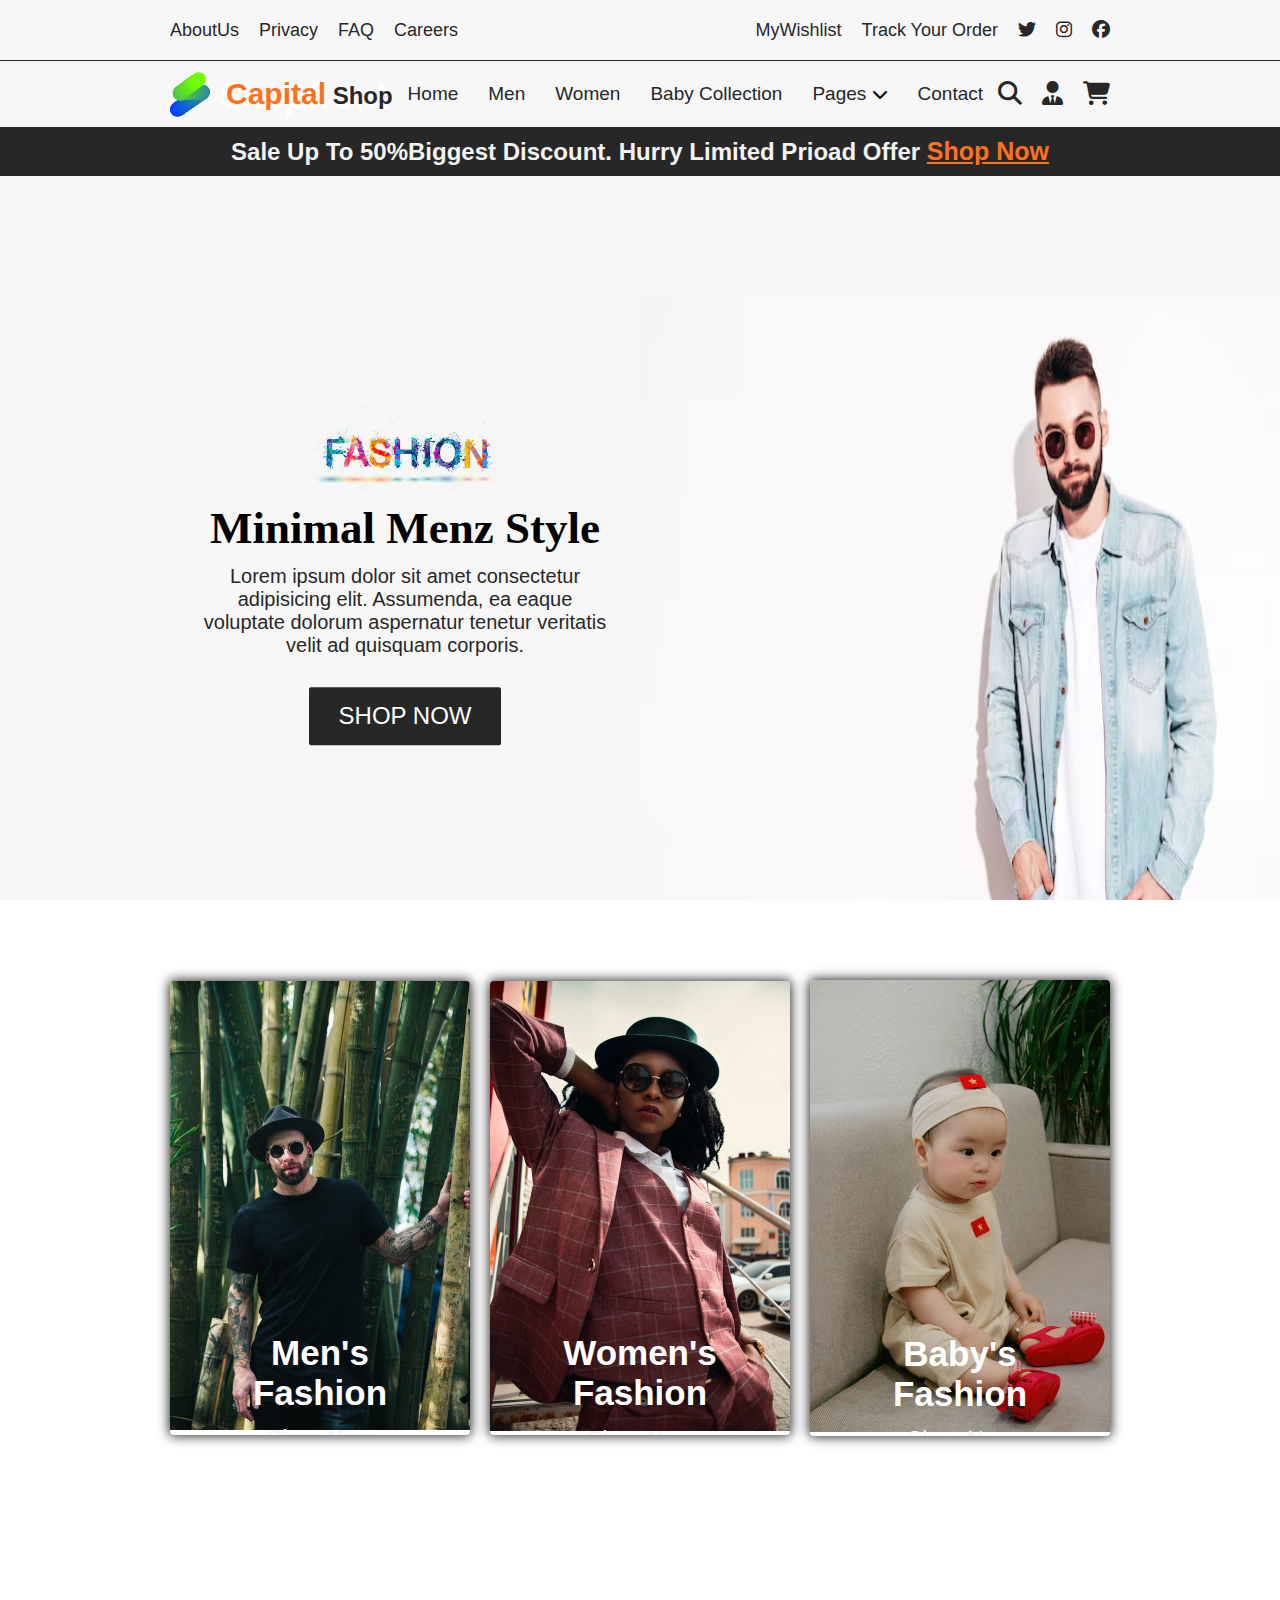
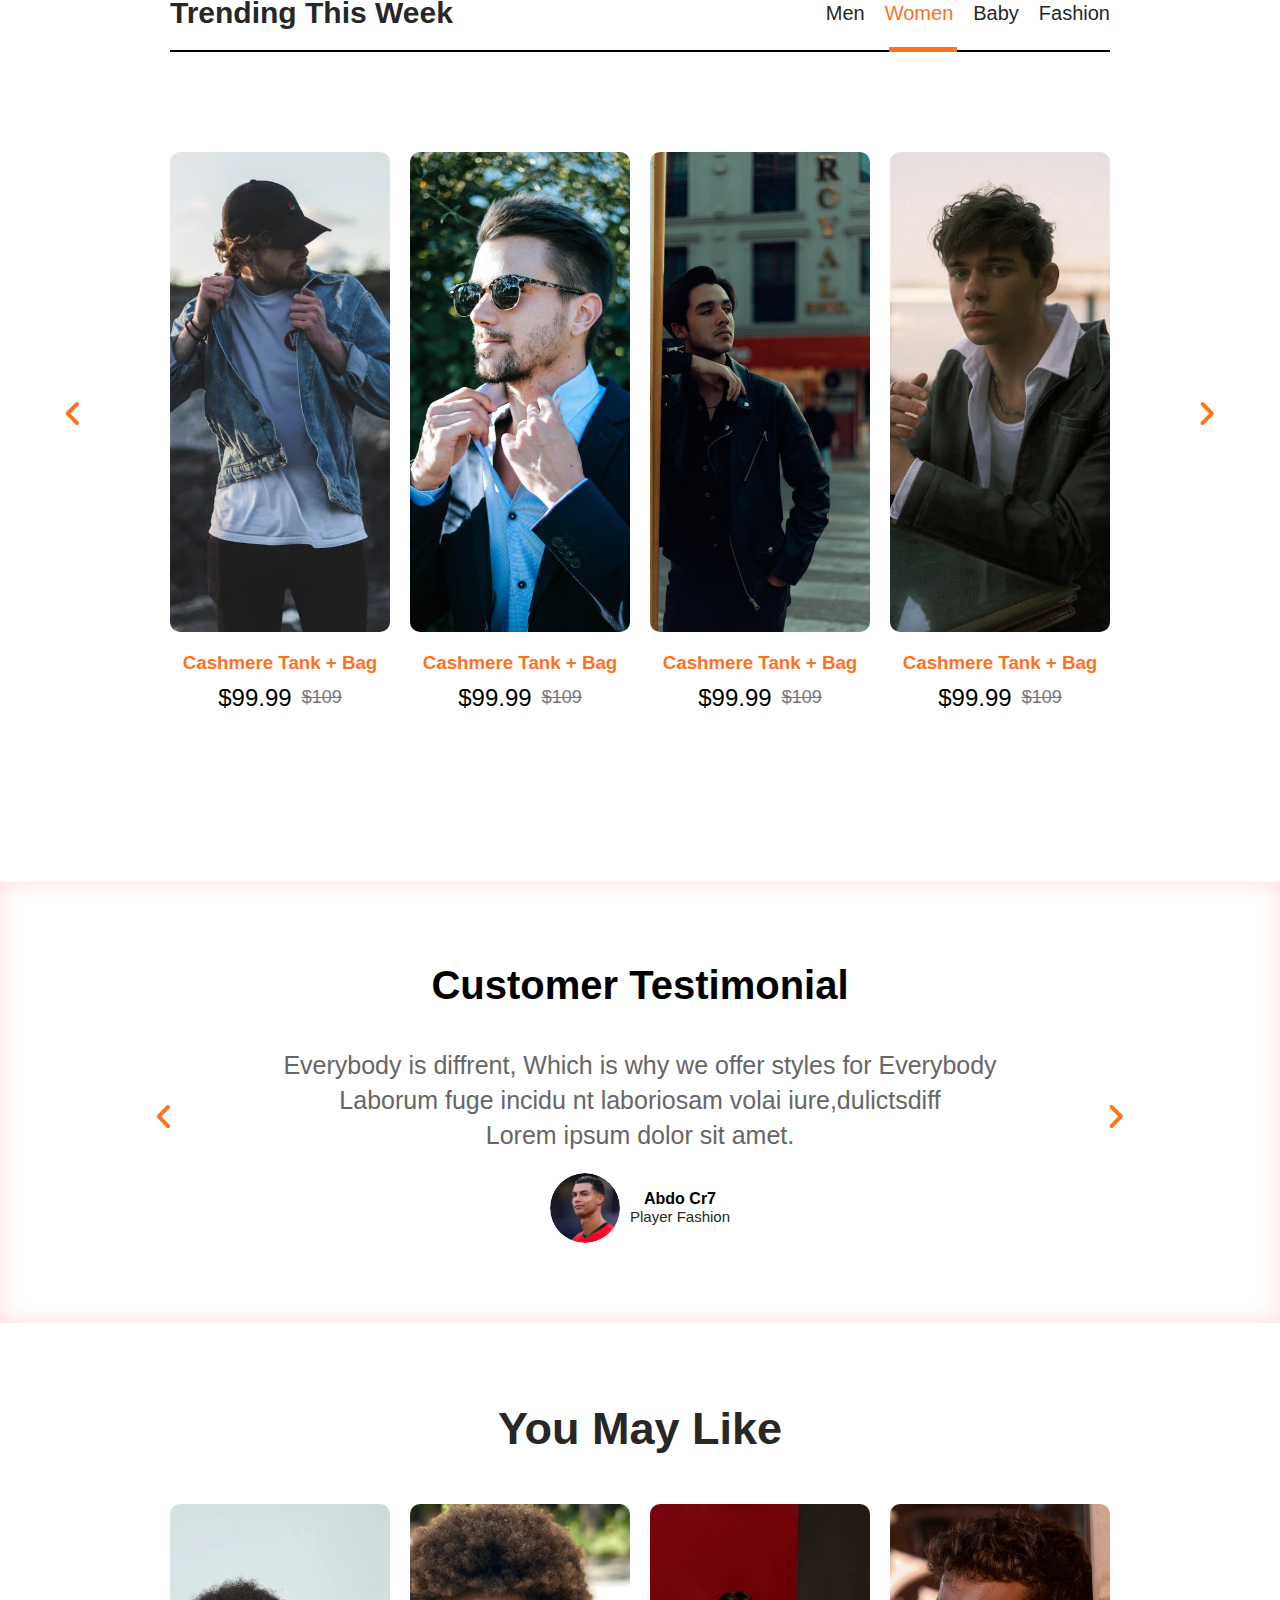
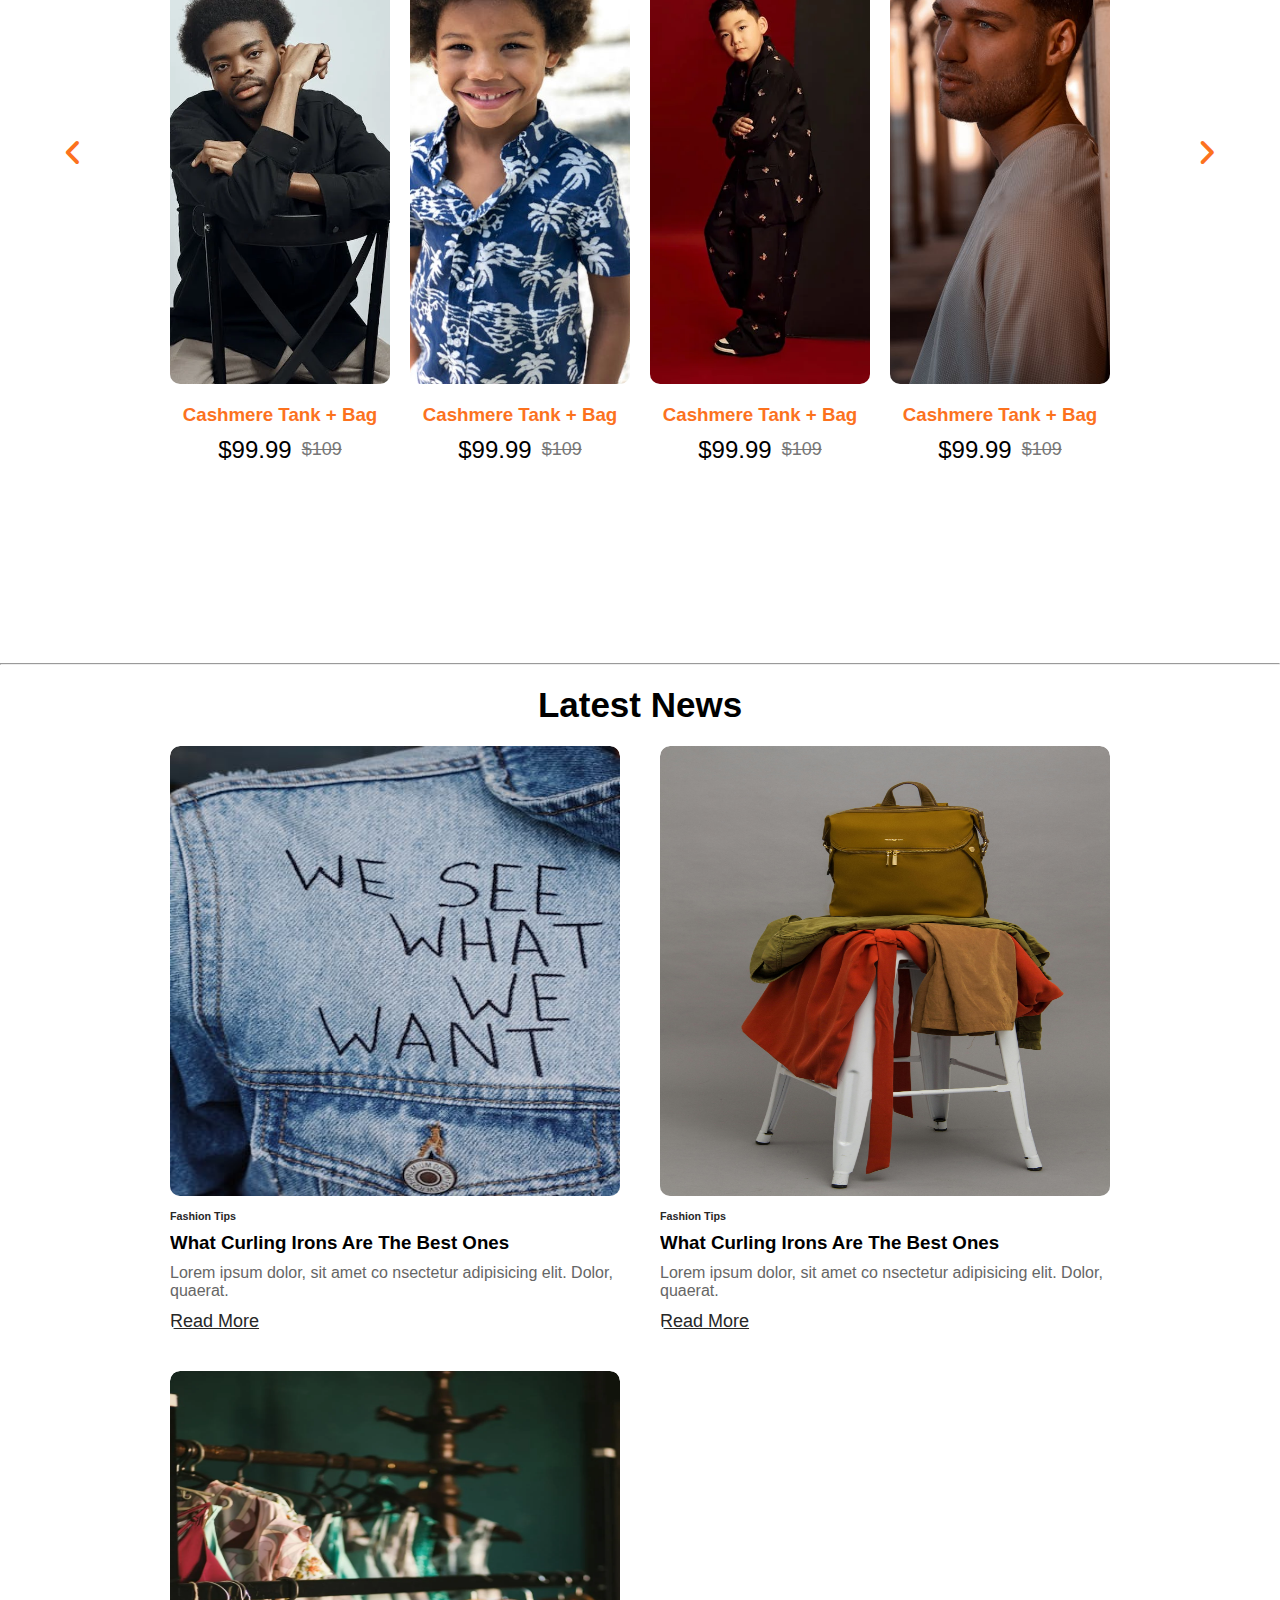
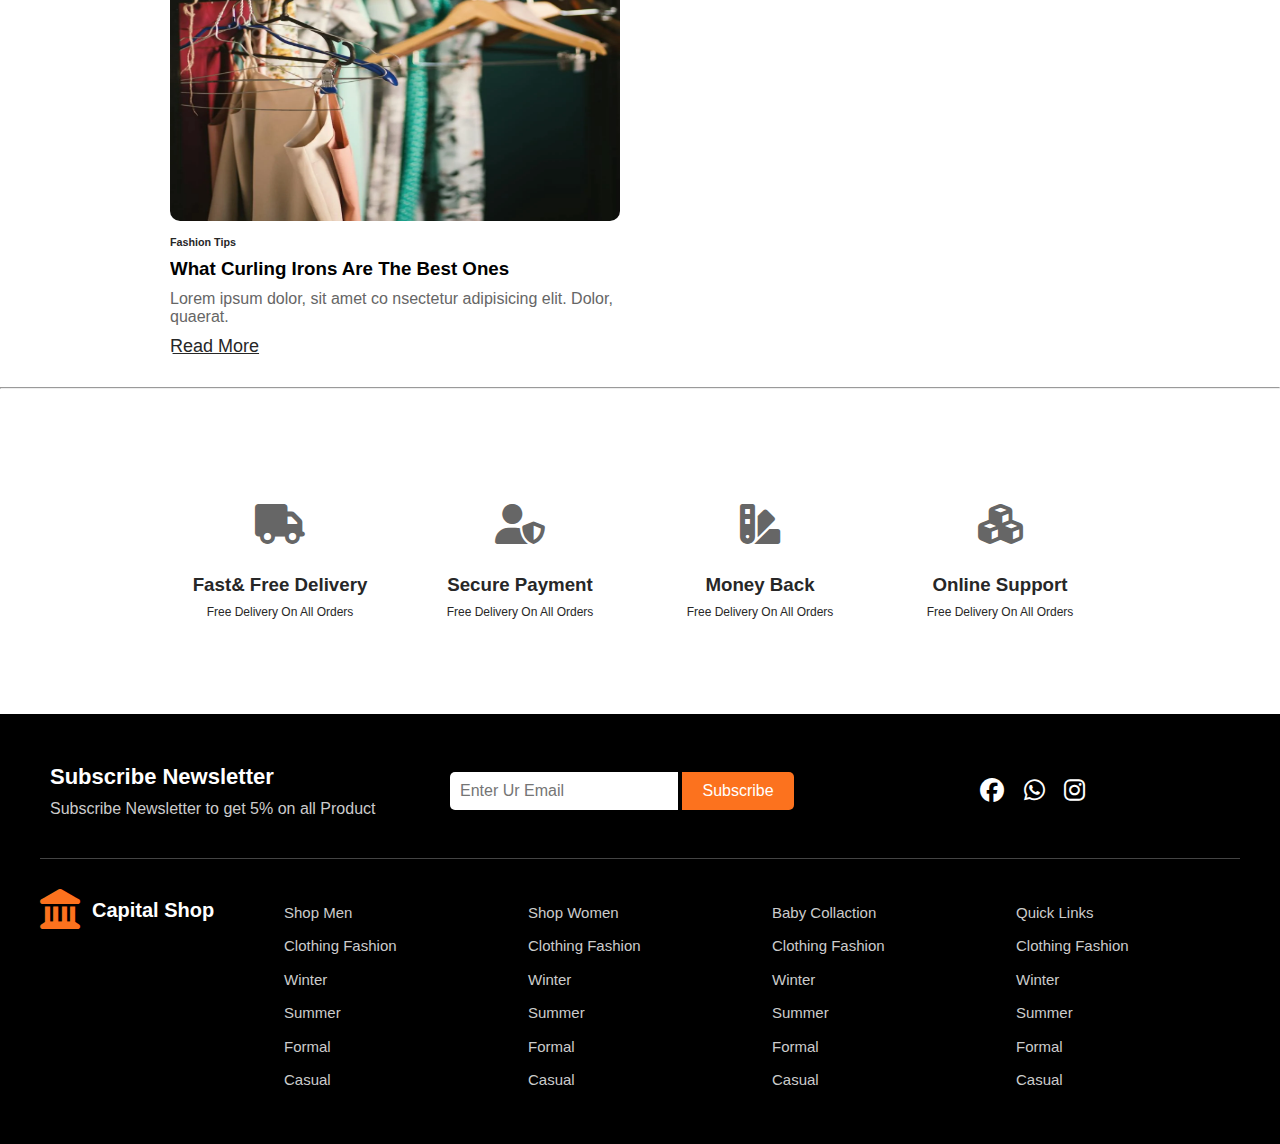
<file: index.html>
<!DOCTYPE html>
<html lang="en">
<head>
    <meta charset="UTF-8">

    <meta name="viewport" content="width=device-width, initial-scale=1.0">

    <title> </title>
    <!-- <script src="javascript/main.js"></script> -->
          <!-- external style-->
    <!-- <link rel="stylesheet" href="css/porject.css"> -->
    <link rel="stylesheet" href="css/saf.css">
    <link rel="stylesheet" href="css/normalize.css">
    <link href="https://fonts.googleapis.com/css2?family=Cairo&display=swap" rel="stylesheet">
         <!-- font awesome Library -->
    <link rel="stylesheet" href="css/all.min.css">
   <!-- Googel fonts--> 
</head>
<body>
 
   <!-- start header  -->
   <div class="header">
    
    <div class="container">
       <div class="one">
        <ul class="links">
            <li><a href="">AboutUs</a></li>
            <li><a href="">Privacy</a></li>
            <li><a href="">FAQ</a></li>
            <li><a href="">Careers</a></li>
        </ul>
        
        <ul class="links">
            <li><a href="">MyWishlist</a></li>
            <li><a href="">Track Your Order</a></li>
            <li><a href=""><i class="fa-brands fa-twitter"></i></a></li>
            <li><a href=""><i class="fa-brands fa-instagram"></i></a></li>
            <li><a href=""><i class="fa-brands fa-facebook"></i></a> </i></li>
        </ul>
       </div>

       <div class="two">
        <div class="logo">
            <img src="./imgs/shop.svg" alt=""> 
            <h1><span>Capital</span> Shop</h1>
        </div>
            <ul class="links">
                <li><a href="">Home</a></li>
                <li><a href="">Men</a></li>
                <li><a href="">Women</a></li>
                <li><a href="">Baby Collection</a></li>
                <li class="last"><a href="">Pages </a> <i class="fa-solid fa-chevron-down"></i>  
                   
                    <ul class="mega">
                        <div class="left">
                            <ul>
                                <li>Pages</li>
                                <li>Login</li>
                                <li>Cart</li>
                                <li> Product</li>
                            </ul>
                        </div>
                        <div class="right">
                            <ul>
                                <li>Blog</li>
                                <li>Elemnts</li>
                                <li>Cart</li>
                                <li> Blog Details</li>
                            </ul>
                        </div>
                    </ul>
                
                
                </li>
                <li><a href="">Contact</a></li>
            </ul>

            <ul class="social">
                <li><i class="fa-solid fa-magnifying-glass"></i></li>
                <li><i class="fa-solid fa-user-tie"></i></li>
                <li><i class="fa-solid fa-cart-shopping"></i></li>
            </ul>
       
       </div>


     

    </div>
    
    <div class="three">
        <h2>Sale Up To <span>50%</span>Biggest Discount. Hurry Limited Prioad Offer <a href="">Shop Now</a></h2>
      </div>
      <img class="fashion" src="./imgs/fashion-man.avif" alt="">

      <div class="landing">
        
        <div class="container">
       
            <div class="left">
                <img src="./imgs/sale.jpeg" alt="">
                <h4>Minimal Menz Style</h4>
                <p>Lorem ipsum dolor sit amet consectetur adipisicing elit. Assumenda,
                     ea eaque voluptate dolorum aspernatur tenetur veritatis velit ad quisquam corporis.</p>
                     <a href="">SHOP NOW</a>
            </div>
            <div class="right">
             <!-- <div class="img">
                <img src="./imgs/cafatiria.jpeg" alt="">
             </div> -->


            </div>








        </div>
      </div>









   </div>
  
   <!-- end header  -->


   <!-- start men  -->
    <div class="men">
    <div class="container">
    
        <div class="item">
            <img src="./imgs/man-f.jpeg" alt="">
            <div class="type">
                <h3>Men's Fashion</h3>
            <a href="">Shop Now</a>
            </div>
        </div>

        <div class="item">
            <img src="./imgs/womn-f.jpeg" alt="">
            <div class="type">
                <h3>Women's Fashion</h3>
            <a href="">Shop Now</a>
            </div>
        </div>

        <div class="item">
            <img src="./imgs/baby-f.jpeg" alt="">
            <div class="type">
                <h3>Baby's Fashion</h3>
            <a href="">Shop Now</a>
            </div>
        </div>
     




    </div>










    </div>
    <!-- end men  -->

    <!-- start blog  -->

    <div class="blog">
        <i class="fa-solid fa-angle-left"></i>
        <i class="fa-solid fa-angle-right"></i>


    <div class="container">
     <div class="head">
        <h3>Trending This Week</h3>
        <ul>
            <li>Men</li>
            <li>Women</li>
            <li>Baby</li>
            <li>Fashion</li>
        </ul>
     </div>

     
     <hr>
     <div class="elements">

        <div class="item">
            <div class="rote">
                <div class="front">
                    <img src="./imgs/man-1.webp" alt="">
                    </div>
        
             <div class="back">
                    <img src="./imgs/man-4.webp" alt="">
             </div>
            </div>

            <div class="social">
                <i class="fa-brands fa-facebook"></i>
            <i class="fa-brands fa-whatsapp"></i>
            <i class="fa-brands fa-instagram"></i>
               </div>

              <div class="text">
                <h3>Cashmere Tank + Bag</h3>
                <div class="price">
                    <span>$99.99 </span>
                    <span><del>$109</del></span>
                </div>
              </div>


    </div>
        <div class="item">
            <div class="rote">
                <div class="front">
                    <img src="./imgs/man-2.jpeg" alt="">
                    </div>
        
             <div class="back">
                    <img src="./imgs/man-4.webp" alt="">
             </div>
            </div>

            <div class="social">
                <i class="fa-brands fa-facebook"></i>
            <i class="fa-brands fa-whatsapp"></i>
            <i class="fa-brands fa-instagram"></i>
               </div>

              <div class="text">
                <h3>Cashmere Tank + Bag</h3>
                <div class="price">
                    <span>$99.99 </span>
                    <span><del>$109</del></span>
                </div>
              </div>


    </div>
        <div class="item">
            <div class="rote">
                <div class="front">
                    <img src="./imgs/man-5.jpeg" alt="">
                    </div>
        
             <div class="back">
                    <img src="./imgs/man-4.webp" alt="">
             </div>
            </div>

            <div class="social">
                <i class="fa-brands fa-facebook"></i>
            <i class="fa-brands fa-whatsapp"></i>
            <i class="fa-brands fa-instagram"></i>
               </div>

              <div class="text">
                <h3>Cashmere Tank + Bag</h3>
                <div class="price">
                    <span>$99.99 </span>
                    <span><del>$109</del></span>
                </div>
              </div>


    </div>
        <div class="item">
            <div class="rote">
                <div class="front">
                    <img src="./imgs/man-3.webp" alt="">
                    </div>
        
             <div class="back">
                    <img src="./imgs/man-1.webp" alt="">
             </div>
            </div>

            <div class="social">
                <i class="fa-brands fa-facebook"></i>
            <i class="fa-brands fa-whatsapp"></i>
            <i class="fa-brands fa-instagram"></i>
               </div>

              <div class="text">
                <h3>Cashmere Tank + Bag</h3>
                <div class="price">
                    <span>$99.99 </span>
                    <span><del>$109</del></span>
                </div>
              </div>


    </div>


  



 

 


    </div>
  
    
    </div>
    </div>

   
  <!-- start opnion  -->

  <div class="opnion">
  <div class="container">
    <i class="fa-solid fa-angle-left"></i>
    <i class="fa-solid fa-angle-right"></i>

  <h3>Customer Testimonial</h3>
  <p>Everybody is diffrent, Which is why we offer styles for Everybody 
    <br>Laborum fuge incidu nt laboriosam volai iure,dulictsdiff 
    <br> Lorem ipsum dolor sit amet.</p>

    <div class="shape">
    <div class="im">
    <img src="./imgs/cr.webp" alt="">
    </div>
    <div class="info">
        <h4>Abdo Cr7</h4>
        <p>Player Fashion</p>
    </div>
    </div>













  </div>



  </div>
   <!-- end opnion  -->


   <!-- start cart  -->

   <div class="cart">
    <i class="fa-solid fa-angle-left"></i>
    <i class="fa-solid fa-angle-right"></i>


<div class="container">
 <div class="head">
    <h3>You May Like</h3>
   
 </div>

 
 <div class="items">

 <div class="item"> 
        <div class="rote">
            <div class="front">
                <img src="./imgs/f-b.webp" alt="">
                </div>
    
         <div class="back">
                <img src="./imgs/f-bb.jpeg" alt="">
         </div>
        </div>

        <div class="social">
            <i class="fa-brands fa-facebook"></i>
        <i class="fa-brands fa-whatsapp"></i>
        <i class="fa-brands fa-instagram"></i>
           </div>

          <div class="text">
            <h3>Cashmere Tank + Bag</h3>
            <div class="price">
                <span>$99.99 </span>
                <span><del>$109</del></span>
            </div>
          </div>
</div>


    <div class="item">
        <div class="rote">
            <div class="front">
                <img src="./imgs/f-bbb.jpeg" alt="">
                </div>
    
         <div class="back">
                <img src="./imgs/f-bbbb.webp" alt="">
         </div>
        </div>

        <div class="social">
            <i class="fa-brands fa-facebook"></i>
        <i class="fa-brands fa-whatsapp"></i>
        <i class="fa-brands fa-instagram"></i>
           </div>

          <div class="text">
            <h3>Cashmere Tank + Bag</h3>
            <div class="price">
                <span>$99.99 </span>
                <span><del>$109</del></span>
            </div>
          </div>


</div>
    <div class="item">
        <div class="rote">
            <div class="front">
                <img src="./imgs/f-boy.webp" alt="">
                </div>
    
         <div class="back">
                <img src="./imgs/man-4.webp" alt="">
         </div>
        </div>

        <div class="social">
            <i class="fa-brands fa-facebook"></i>
        <i class="fa-brands fa-whatsapp"></i>
        <i class="fa-brands fa-instagram"></i>
           </div>

          <div class="text">
            <h3>Cashmere Tank + Bag</h3>
            <div class="price">
                <span>$99.99 </span>
                <span><del>$109</del></span>
            </div>
          </div>


</div>
    <div class="item">
        <div class="rote">
            <div class="front">
                <img src="./imgs/f-bb.jpeg" alt="">
                </div>
    
         <div class="back">
                <img src="./imgs/man-3.webp" alt="">
         </div>
        </div>

        <div class="social">
            <i class="fa-brands fa-facebook"></i>
        <i class="fa-brands fa-whatsapp"></i>
        <i class="fa-brands fa-instagram"></i>
           </div>

          <div class="text">
            <h3>Cashmere Tank + Bag</h3>
            <div class="price">
                <span>$99.99 </span>
                <span><del>$109</del></span>
            </div>
          </div>

</div>










</div>


</div>
</div>

 <!-- end cart  --> 

   <!-- start fashion  -->

    <div class="fashion">
        <hr>
        <h2>Latest News</h2>
     
        <div class="container">

         <div class="onee">
             <img src="./imgs/cloth-1.jpeg" alt="">
             <h6>Fashion Tips</h6>
             <h3>What Curling Irons Are The Best Ones</h3>
             <p>Lorem ipsum dolor, sit amet co
                nsectetur adipisicing elit. Dolor, quaerat.</p>
                <a href="">Read More</a>
         </div>

         <div class="twoo">
             <img src="./imgs/cloth-2.jpeg" alt="">
             <h6>Fashion Tips</h6>
             <h3>What Curling Irons Are The Best Ones</h3>
             <p>Lorem ipsum dolor, sit amet co
                nsectetur adipisicing elit. Dolor, quaerat.</p>
                <a href="">Read More</a>
         </div>
         <div class="threee">
             <img src="./imgs/cloth-3.webp" alt="">
             <h6>Fashion Tips</h6>
             <h3>What Curling Irons Are The Best Ones</h3>
             <p>Lorem ipsum dolor, sit amet co
                nsectetur adipisicing elit. Dolor, quaerat.</p>
                <a href="">Read More</a>
         </div>




        </div>





    <hr>
    </div>

    <!-- end fashion  -->

    <!-- start product  -->

    <div class="product">
        <div class="container">
            <div class="oneee">
                <div class="iconial">
                    <i class="fa-solid fa-truck abo"></i>
                    <i class="fa-solid fa-truck"></i>

                </div>
                <h3>Fast& Free Delivery</h3>
                <p>Free Delivery On All Orders</p>
            </div>
            <div class="twooo">
                <div class="iconial">

                    <i class="fas fa-user-shield fa-4x"></i>
                    <i class="fas fa-user-shield fa-4x"></i>
                </div>

                <h3>Secure Payment</h3>
                <p>Free Delivery On All Orders</p>
            </div>
            <div class="threeee">
                <div class="iconial">
                 <i class="fa-solid fa-swatchbook"></i>
                 <i class="fa-solid fa-swatchbook"></i>

                </div>
                <h3>Money Back</h3>
                <p>Free Delivery On All Orders</p>
            </div>
            <div class="fourr">
                <div class="iconial">
                    
                    <i class="fa-solid fa-cubes"></i>
                    <i class="fa-solid fa-cubes"></i>

                </div>
                <h3>Online Support</h3>
                <p>Free Delivery On All Orders</p>
            </div>
        </div>
    </div>

    <!-- end product  -->

    <!-- start footer  -->

    <div class="footer">
    
        <div class="conatiner">

       <div class="first">
        <div class="item item-1">
            <h2>Subscribe Newsletter</h2>
            <p>Subscribe Newsletter to get 5% on all Product</p>
        </div>
        <div class="item item-2">
            <input type="email" placeholder="Enter Ur Email ">
            <input type="submit" value="Subscribe">
        </div>
        <div class="item item-3">
            <i class="fa-brands fa-facebook"></i>
            <i class="fa-brands fa-whatsapp"></i>
            <i class="fa-brands fa-instagram"></i>
        </div>
       </div>

       <div class="second">
      <div class="item item-1">
            <i class="fa-solid fa-landmark"></i>
            <h2>Capital Shop</h2>
      </div>
      <div class="item item-2">
            <ul>
                <li><a href="">Shop Men</a></li>
                <li><a href="">Clothing Fashion</a></li>
                <li><a href="">Winter</a></li>
                <li><a href="">Summer</a></li>
                <li><a href="">Formal</a></li>
                <li><a href="">Casual</a></li>
            </ul>
      </div>
      <div class="item item-3">
            <ul>
                <li><a href="">Shop Women</a></li>
                <li><a href="">Clothing Fashion</a></li>
                <li><a href="">Winter</a></li>
                <li><a href="">Summer</a></li>
                <li><a href="">Formal</a></li>
                <li><a href="">Casual</a></li>
            </ul>
      </div>
      <div class="item item-4">
            <ul>
                <li><a href="">Baby Collaction</a></li>
                <li><a href="">Clothing Fashion</a></li>
                <li><a href="">Winter</a></li>
                <li><a href="">Summer</a></li>
                <li><a href="">Formal</a></li>
                <li><a href="">Casual</a></li>
            </ul>
      </div>
      <div class="item item-5">
            <ul>
                <li><a href="">Quick Links</a></li>
                <li><a href="">Clothing Fashion</a></li>
                <li><a href="">Winter</a></li>
                <li><a href="">Summer</a></li>
                <li><a href="">Formal</a></li>
                <li><a href="">Casual</a></li>
            </ul>
      </div>
     
     



       </div>












        </div>








    </div>










  <!-- <script src="javascript/main.js"></script> -->
             

</body>
</html>
</file>
<file: css/saf.css>
* {
  -webkit-box-sizing: border-box;
  -moz-box-sizing: border-box;
  box-sizing: border-box;
  margin: 0;
  padding: 0;
  font-family:'Gill Sans', 'Gill Sans MT', Calibri, 'Trebuchet MS', sans-serif;

}
html {
  scroll-behavior: smooth;
}
:root {
  --bac-color: #fff;
  --main-color:#fc721e;
  --secondary-color:#272727;
  --main-transtion:.5s;
--light-blue:#1a7bd1;
--main-padding:80px ;
--ba-input:#f4f4f4;
--font-size:25px;
--size-text:35px;

}

/* body {
  font-family:'Lucida Sans', 'Lucida Sans Regular', 'Lucida Grande', 'Lucida Sans Unicode', Geneva, Verdana, sans-serif;
} */



p {
  color: #777;
}
ul {

list-style: none;
margin: 0;
padding: 0;
}

a {

  text-decoration: none;
  /* color: #fff; */
  font-size: 13px;
}

body {
  font-family: "Roboto", sans-serif;
}




.container {        
  padding-left: 15px;
  padding-right: 15px;
  margin-left:auto ;
  margin-right: auto;
  }
  /* small */
   @media ( min-width :768px){
    .container {
      width: 750px;
    }
  
  
   }
  /* medium */
   @media ( min-width :992px){
    .container {
      width: 970px;
    }
  
  
   }
   /* Large */
   @media ( min-width :1300px){
    .container {
      width:1300px;
    }
  
  
   }


   /* Start header  */


   .header {
    height: 100vh;
    background-color:  #f7f7f7;
    /* background-color: black; */
    overflow: hidden;
    position: relative;
   }
   
   .header .fashion {
    position: absolute;
    height: 100%;
    right: 0;
    /* border: 1px solid black; */
    top: 24%;
    width: 50%;
  }






   .header .container {
    background-color:  #f7f7f7;
   /* background-color:  #fff0f0; */
   }

   .header .container .one {
    display: flex;
    justify-content: space-between;
    align-items: center;
    
   }


   .one .links {
    display: flex;
    align-items: center;
    gap: 20px;
    padding: 20px 0;
   }
   
   
   .one .links li {
    position: relative;
   }
   .one .links li:after {
    content: '';
    position: absolute;
    height: 0;
    top: 0;
    left: -5px;
    width: 1px;
    background-color: var(--main-color);
    transition: var(--main-transtion);
   }
   .one .links li::before {
    content: '';
    position: absolute;
    height: 0;
    bottom: 0;
    right: -5px;
    width: 1px;
    background-color: var(--main-color);
    transition: var(--main-transtion );
   }

   .one .links li:hover:after ,.one .links li:hover::before {
    height: 100%;
   }




   .one .links a {
     font-size: 18px;
     display:block;
     color: var(--secondary-color);
     transition: var(--main-transtion);
   }

   .one .links li:hover a {
    color: var(--main-color);
   }

   .one .links li:hover a i {
    /* font-size: 21px; */
    transition: var(--main-transtion);
    display: flex;
    align-items: center;
    justify-content: center;
    overflow: hidden;
   }


   .one .links a:hover i {
    transform: scale(1.2);
   }
    
   .two {

    display: flex;
    justify-content: space-between;
    align-items: center;

   }

   .two .logo {
    display: flex;
    align-items: center;
   }

   .two .logo h1  {
    margin-left: -164px;
    font-size: 24px;
    color: var(--secondary-color);
   }

   .two .logo h1  span {
    color: var(--main-color);
    font-size: 30px;
   }
   
   .two .links {
    display: flex;
    justify-content: space-between;
    align-items: center;
    gap: 20px;
   }

   .two .links li  {
    position: relative;
    padding: 5px;

   }

 

   .two .links li::after, .two .links li::before  {
    content: '';
    position: absolute;
    height: 1%;
    width: 0%;
    background-color: var(--main-color);
   }

   .two  li::after {
    bottom: 0;
    right: 0%;
    transition: var(--main-transtion);
   }
   .two  .links li::before {
    top:0;
    left: 0;
    transition: .4s;
   }
    
   .two  li:hover::before , .two  li:hover::after  {
    width: 100%;
   }
   
   /* .two .links li:first-child {
    border: 1px solid var(--main-color);
   } */

   .two  .links li:hover   {
    border-right: 1px solid var(--main-color);
    border-left: 1px solid var(--main-color);

    transition: var(--main-transtion);
   }   


   

 
   .two .links li  a {
    font-size: 19px;
    color: var(--secondary-color);
    transition: var(--main-transtion);
   }
   .two  .links li:hover a {
    color: var(--main-color);
   }
   .links .last .mega  li  {
      margin-bottom: 10px;
   }
   .two .links .last .mega {
    background-color: #272727;
    box-shadow: 0px 0px 14px 2px var(--bac-color);
    /* backdrop-filter: blur(5px); */
    border: 1px solid var(--secondary-color);
    color:#fff;
    display: flex;
    align-items: center;
    justify-content: space-between;
    z-index: 200;
    width: 0px;
    max-height: 0;
    top: 60px;
    left: -40px;
    padding: 20px 10px;
    position: absolute;
    border-radius: 5px;
    visibility: hidden;
    opacity: 0;
    transition: var(--main-transtion);
   }

   .two .links .last:hover .mega {
    width: 210px;
    max-height: fit-content;
    top: 40px;
    visibility: visible;
    opacity: 1;
   }



   .two .social {
    display: flex;
    align-items: center;
    gap: 20px;
   }

   .two .social li  {
    border-radius: 3px;

   }
   .two .social li i {
    font-size: 24px;
    color:var(--secondary-color);
    transition: var(--main-transtion);
   }

   .two .social li:hover i {
    color: var(--main-color);
   }
    
  




    .header   .three  {
      text-align: center;
      background-color: var(--secondary-color);
      padding: 10px 0;
      /* position: relative; */

    }
    .header   .three::after {
      content: '';
      position: absolute;
      top: 60px;
      left: 0;
      width: 100%;
      height: 1px;
      background-color: var(--secondary-color);
    }

    .header   .three h2 {
      color: var(--ba-input);
      font-size: 24px;
    }

    .header   .three h2 a {
      color: var(--main-color);
      text-decoration: underline;
      font-size: 25px;
      transition: var(--main-transtion);
    }

    .header   .three h2 a:hover {
      padding-left: 3px;
      color: #ef8949;
    }
  

    .landing {
      position: absolute;
      top: 60%;
      left: 50%;
      transform: translate(-50%,-50%);
    }

    .landing .container {
      display: flex;
      align-items: center;
      justify-content: space-between;
      background-color: transparent;
    }

    .landing .container .left {
      width: 50%;
      /* background-color: #f3ab7f; */
      text-align: center;
      padding-top: 70px;

    }
    .landing .container .left  img {
      width: 40%;
      /* height: 40px; */
      /* border: #fc721e 1px solid; */
    }
    .landing .container .left h4 {
      font-size: 45px;
      font-weight: 700;
      font-family: Cambria, Cochin, Georgia, Times, 'Times New Roman', serif;
    }
    .landing .container .left  p {
      color: var(--secondary-color);
    width: 87%;
    font-size: 20px;
    text-align: center;
    margin: 10px auto 30px;
    }
    .landing .container .left  a {
      background-color: var(--secondary-color);
      color: #fff;
      padding: 15px 30px;
      border-radius: 2px;
      transition: var(--main-transtion);
      font-size: 24px;
      display: inline-block;
    }

    .landing .container .left  a:hover {
      background-color: var(--main-color);
      transform: translateY(-10px);
    }


 /* end header  */


 /* start men  */

 .men {
  padding: var(--main-padding) 0;
 }


 .men .container {
  display: flex;
  align-items: center;
  /* justify-content: space-between; */
  column-gap: 20px;
 }


 .men .container .item {
  flex-basis: 40%;
  /* background-color: #ec7f7f; */
  position: relative;
  /* flex-grow: 1; */
  overflow: hidden;
  border-radius: 4px;
  box-shadow: 0px 0px 12px 1px #272727;

 }


 .men .container .item img {
  width: 100%;
  height: auto;
  transition: var(--main-transtion);
 }
 .men .container .item:hover img {
  transform: scale(1.1) ;
 }

 .men .container .item  .type {
  position: absolute;
  transform: translateX(-50%);
  left: 50%;
  text-align: center;
 bottom: -18px;
 transition: var(--main-transtion)
 }

 .container .item  .type h3 {
  font-size: var(--size-text);
  color: #fff;
  margin-bottom: 13px;

 }

 .container .item  .type a {
  color: var(--ba-input);
  font-size: 23px;
  text-decoration: underline;
  transition: var(--main-transtion);
   

 }
 .container .item  .type a:hover {
  color: var(--main-color);
 }

 .container .item:hover .type {
  bottom: 20px;
 }





 /* strat blog  */


 .blog {
  position: relative;
  padding: var(--main-padding);
 }


  .fa-angle-left {
  position: absolute;
  top: 50%;
  left: 5%;
  font-size: 30px;
  color:  var(--main-color);
 }
 .fa-angle-right {
  position: absolute;
  right: 5%;
  top: 50%;
  font-size: 30px;
  color:  var(--main-color);
 }

 .blog .container .head {
  display: flex;
  align-items: center;
  justify-content: space-between;
 }

 .blog .container .head h3 {
  font-size: 30px;
  color: var(--secondary-color);
 }
 .blog .container .head ul {
  display: flex;
  align-items: center;
  gap: 20px;
 }

 .blog .container .head ul li {
  font-size: 20px;
  color: var(--secondary-color);
  position: relative;
 }

 .blog .container .head ul li:nth-child(2) {
  color:var(--main-color);
 }
 .blog .container .head ul li:nth-child(2)::after {
  content: '';
  position: absolute;
  bottom: -27px;
  left: 4px;
  height: 5px;
  width: 100%;
  background-color: var(--main-color);
 }
 .blog .container hr {
  border: none;
  border: 1px solid black;
  margin: 20px 0;
 }
  
 .blog .container .elements {
  padding: var(--main-padding) 0;
  display: flex;
  gap: 20px;
  position: relative;
  /* background-color: #272727; */
}






.blog .container .elements .item {
  /* background-color: #ef8949; */
  position: relative;
  width: 500px;
  min-height: 550px;
  border-radius: 10px;
  /* box-shadow: 0px 0px 4px 1px var(--secondary-color);
  border: 1px solid var(--secondary-color); */
  
}
.blog .container .elements .item:hover {
  cursor: pointer;
}

.blog .container .elements .item .rote {
  width: 100%;
  height:480px;
  perspective: 1000px; 
  position: relative;
  transform-style: preserve-3d;
  transition: transform 0.6s ease;
  border-radius: 10px;
  /* background-color: #ef8949; */

}

.blog .container .elements .item .rote .front,
.blog .container .elements .item  .rote .back {
  width: 100%;
  height: 100%;
  position: absolute;
  backface-visibility: hidden;
  transition: transform 0.1s ease;
  /* border-radius: 10px; */
  overflow: hidden;
  border-radius: 10px;
}

.front img ,.back img {
  width: 100%;
  height: 100%;
  object-fit: cover;
  display: block;
}

.blog .container .elements .item .rote .front {
  transform: rotateY(0deg);
  z-index: 2;
}

.blog .container .elements .item .rote .back {
  transform: rotateY(180deg);
  z-index: 1;
}


.blog .container .elements .item .rote:hover {
  transform: rotateY(180deg);
}



.blog .container .elements .item {
  text-align: center;
}

.blog .container .elements .item .social {
  position: absolute;
     bottom: 90px;
     left: 50%;
    transform: translateX(-50%);
    /* background-color: #fff; */
    opacity: 0;
    visibility: hidden;
    transition:  1s;
    width: 50%;
    background-color: transparent;
   
}
.blog .container .elements .item:hover .social {
  bottom: 120px;
  opacity: 1;
  visibility:visible;
    
}

.elements .item .social i {
  color: var(--secondary-color);
  font-size: 40px;
  padding:  5px ;
  transition: var(--main-transtion);
  color: #fff;
  border-radius: 5px;


}

.elements .item .social i:hover {
  color: var(--ba-input);
  background-color: var(--main-color);
}

.elements .item .text {
  margin-top: 20px;
}

.elements .item .text  h3 {
  color: var(--main-color);
  /* font-size: var(--size-text); */
  margin-bottom: 10px;
}

.elements .item .text .price {
  display: flex;
  gap: 10px;
  justify-content: center;
  align-items: center;
  padding-bottom: 10px;
}

.item .text .price span {
  color: black;
  font-size:18px;
}

.item .text .price span:first-child {
  font-size: 24px;
}
.item .text .price span:last-child {
  color: #777;
}



 /* end blog  */

 /* start opnion  */ 

 .opnion {
  padding: var(--main-padding) ;
  /* border-top: 1px solid var(--secondary-color); */
  box-shadow: 0 0 20px 1px rgb(255, 223, 223) inset;
 }



 .opnion .container {
  text-align: center;
  position: relative;
 }

 .opnion .container .fa-angle-left {
  position: absolute;
  top: 50%;
  left: 0%;
  font-size: 30px;
  color:  var(--main-color);
 }
 .opnion .container .fa-angle-right {
  position: absolute;
  right: 0%;
  top: 50%;
  font-size: 30px;
  color:  var(--main-color);
 }

 .opnion .container h3 {
  font-size: 40px;
  color: var(--secondary-colorcolor);
  font-weight: 700;
 }
 .opnion .container > p {
  font-size: 25px;
  color: #666;
  margin: 40px 0 20px;
  line-height: 35px;
 }
 .opnion .container .shape {
  display: flex;
  align-items: center;
  gap: 10px;
 justify-content: center;
 /* background-color: #ef8949; */
 }

 .opnion .container .shape .im {
  width: 70px;
  height: 70px;
  border-radius: 50%;
  overflow: hidden;        
  flex-shrink: 0;     
}

.opnion .container .shape .im img {
  width: 100%;
  height: 100%;
  border-radius: 50%;
}

.opnion .container .shape .info h3  {
  color: var(--main-color);
  font-size: 40px;
}
.opnion .container .shape .info p {
  color: var(--secondary-color);
  font-size: 15px;
}





/* start cart  */
 /* ..................................................................................................... */
 
.cart {
  position: relative;
  padding: var(--main-padding);
 }


  .cart .fa-angle-left {
  position: absolute;
  top: 50%;
  left: 5%;
  font-size: 30px;
  color:  var(--main-color);
 }
  .cart .fa-angle-right {
  position: absolute;
  right: 5%;
  top: 50%;
  font-size: 30px;
  color:  var(--main-color);
 }



 .cart .container .head h3 {
  font-size: 45px;
  color: var(--secondary-color);
  text-align: center;
 }


  
 .cart .container .items {
  padding: 50px 0 0;
  display: flex;
  align-items: center;
  justify-content: space-between;
  gap: 20px;
  position: relative;
  /* background-color: #272727; */
}






.cart .container .items .item {
  position: relative;
  width: 600px;
  min-height: 550px; 
  /* box-shadow: 0px 0px 4px 1px var(--secondary-color); */
  /* border: 1px solid var(--secondary-color); */
  overflow: hidden;
  text-align: center;
  
}

.cart .container .items .item .rote {
  width: 100%;
  height:480px;
  position: relative;
  transition: transform 0.6s ease;
  /* background-color: #ef8949; */

}

.cart .container .items .item .rote .front {
  width: 100%;
  height: 100%;
  position: absolute;
  transition: transform 0.1s ease;
  border-radius: 10px;
  overflow: hidden;
}


.cart .container .items .item  .rote .back {
  width: 100%;
  height: 100%;
  position: absolute;
  top: -108%;
  transition: transform 0.1s ease;
  border-radius: 10px;
  overflow: hidden;
  transition: var(--main-transtion);
  opacity: 0;
  /* display: none; */

}
.cart .container .items .item:hover  .rote .back {
  top: 0;
  opacity: 1;
  /* display: block; */
}

 .cart .front img .back img {
  width: 100%;
  height: 100%;
  object-fit: cover;
  display: block;
}



.cart .container .items .item .social {
  position: absolute;
    bottom: 90px;
    left: 50%;
    transform: translateX(-50%);
    background-color: transparent;
    opacity: 0;
    visibility: hidden;
    transition:  1s;
    width: 50%;
   
}
.cart .container .items .item:hover .social {
  bottom: 120px;
  opacity: 1;
  visibility:visible;
    
}

.items .item .social i {
  color: var(--secondary-color);
  font-size: 40px;
  padding:  5px ;
  transition: var(--main-transtion);
  color: #fff;
 border-radius: 5px;


}

.items .item .social i:hover {
  color: var(--ba-input);
  background-color: var(--main-color);
}

.items .item .text {
  margin-top: 20px;
}

.items .item .text  h3 {
  color: var(--main-color);
  /* font-size: var(--size-text); */
  margin-bottom: 10px;
}

.items .item .text .price {
  display: flex;
  gap: 10px;
  justify-content: center;
  align-items: center;
  padding-bottom: 10px;
}

 .items .item .text .price span {
  color: black;
  font-size: 18px;
}

 .items .item .text .price span:first-child {
  font-size: 24px;
}
 .items .item .text .price span:last-child {
  color: #777;
}


/* strat fashion  */
.fashion {
  padding: var(--main-padding) 0 ;
}
 
.fashion h2 {
  font-size: var(--size-text);
  font-weight: bold;
  text-align: center;
  margin: 20px 0;
}
.fashion hr {
  margin-bottom: 10px;
}
 
.fashion .container {
  display: grid;
  grid-template-columns: repeat(auto-fit,minmax(350px,1fr));
  gap: 40px;
}

.fashion .container>div img {
  width: 100%;
  height: 450px;
  transition: var(--main-transtion);
  border-radius: 10px;
  overflow: hidden;
}

.fashion .container>div img:hover {
  transform: scaleX(1.1);

}

.fashion .container>div {
  /* border: 1px solid red; */
  text-align: left;
  overflow: hidden;
  border-radius: 10px;
}
.fashion .container>div  h6  {
  color: #272727;
  margin: 10px 0;
}
.fashion .container>div  h3 {
  columns: var(--secondary-color);
  margin: 10px 0;
  transition: var(--main-transtion);
}
.fashion .container>div  h3:hover {
  color: var(--main-color);
  cursor:pointer;
}
.fashion .container>div  p  {
  color: #666;
  margin-bottom: 10px;
}
.fashion .container>div  a  {
  color: var(--secondary-color);
  text-decoration: underline;
  transition: var(--main-transtion);
  font-size: 18px;
}

.fashion .container>div  a:hover {
  color: var(--main-color);
}

.fashion hr {
  margin-top: 30px;
  margin-bottom: 0;
}

/* end fashion  */

  /* start product  */

  :root {
    --font-size: 40px;
  }
  
  .product {
    padding:  0  0 var(--main-padding) ;
  } 
  
  .product .container {
    display: flex;
    align-items: center;
    justify-content: space-between;
    flex-wrap: wrap;
    gap: 20px;
  }
  
  .product .container > div {
    align-items: center;
    /* background-color:var(--secondary-color); */
    padding: 15px;
    text-align: center;
    /* border-radius: 8px; */
    flex: 1 1 22%;
  }
  
  .product .container > div .iconial {
    width: 80px;
    height: 80px;
    margin: 0 auto 0px;
    background-color: #fff;
    border-radius: 50%;
    display: flex;
    align-items: center;
    justify-content: center;
    position: relative;
  }
  
  .product .container > div .iconial i {
    font-size: var(--font-size);
    color:#666;
    background-color: transparent;
    position: absolute;
   transition: var(--main-transtion);
  }
  

  .product .container > div .iconial i:first-child {
     bottom: -40px;
     visibility: hidden;
     opacity: 0;
  }

  .product .container > div:hover   i:first-child {
    bottom: 19px;
    visibility: visible;
    opacity: 1;
    /* color: var(--main-color); */
  }
  .product .container > div:hover   i:last-child {
    color: var(--main-color);
  }
  
  .product .container > div h3 {
    margin: 10px 0;
    color:#272727;
  }
  
  .product .container > div p {
    color: var(--secondary-color);
    font-size: 12px;
  }
  

  /* start footer  */
  .footer {
    background-color: #000;
    color: #fff;
    padding: 40px 20px;
    font-family: Arial, sans-serif;
  }
  
  .footer .conatiner {
    max-width: 1200px;
    margin: auto;
    display: flex;
    flex-direction: column;
    gap: 30px;
  }
  
  .footer .first {
    display: flex;
    width: 100%;
    /* background-color: #ccc; */
    justify-content: space-between;
    /* flex-wrap: wrap; */
    align-items: center;
    border-bottom: 1px solid #444;
    padding-bottom: 30px;
  }
  
  .footer .first .item {
    flex: 1;
    padding: 10px;
  }
  
  .footer .item-1 h2 {
    margin-bottom: 10px;
    font-size: 22px;
  }
  
  .footer .item-1 p {
    color: #ccc;
  }
  
  .footer .item-2 input[type="email"] {
    padding: 10px;
    width: 60%;
    border: none;
    border-radius: 5px 0 0 5px;
    outline: none;
  }
  
  .footer .item-2 input[type="submit"] {
    padding: 10px 20px;
    background-color:var(--main-color);
    color: #fff;
    border: none;
    border-radius: 0 5px 5px 0;
    cursor: pointer;
    transition: background-color 0.3s;
  }
  
  .footer .item-2 input[type="submit"]:hover {
    background-color: #e86210;
  }
   .footer .first .item-3 {
    /* background-color: #f4f4f4; */
    text-align: center;
  }
  
  .footer .item-3 i {
    font-size: 24px;
    color: #fff;
    margin-right: 15px;
    cursor: pointer;
    transition: var(--main-transtion);
  }
  .footer  .first .item-3 i:hover {
    transform: scale(1.3);
    color: var(--main-color);
  }
  
  .footer .second {
    display: flex;
    flex-wrap: wrap;
    justify-content: space-between;
    gap: 20px;
  } 
  .footer .second .item-1 {
    display: flex;
    gap: 12px;
    /* align-items: center; */
  }

  .footer .second .item-1 i {
    font-size: var(--font-size);
    color: var(--main-color);
  }
  
  .footer .second .item {
    flex: 1 1 18%;
    min-width: 150px;
  }
  
  .footer .second h2 {
    font-size: 20px;
    margin: 10px 0;
  }
  
  .footer .second ul {
    list-style: none;
    padding: 0;
  }
  
  .footer .second ul li {
    margin: 15px 0;
    transition: var(--main-transtion);
  }
  .footer .second ul li a {
    font-size: 15px;
  }
  .footer .second ul li:hover {
    padding-left: 10px;
  }
  
  .footer .second ul li a {
    color: #ccc;
    text-decoration: none;
    transition: color 0.3s;
  }
  
  .footer .second ul li a:hover {
    color: #fc721e;
  }
</file>
